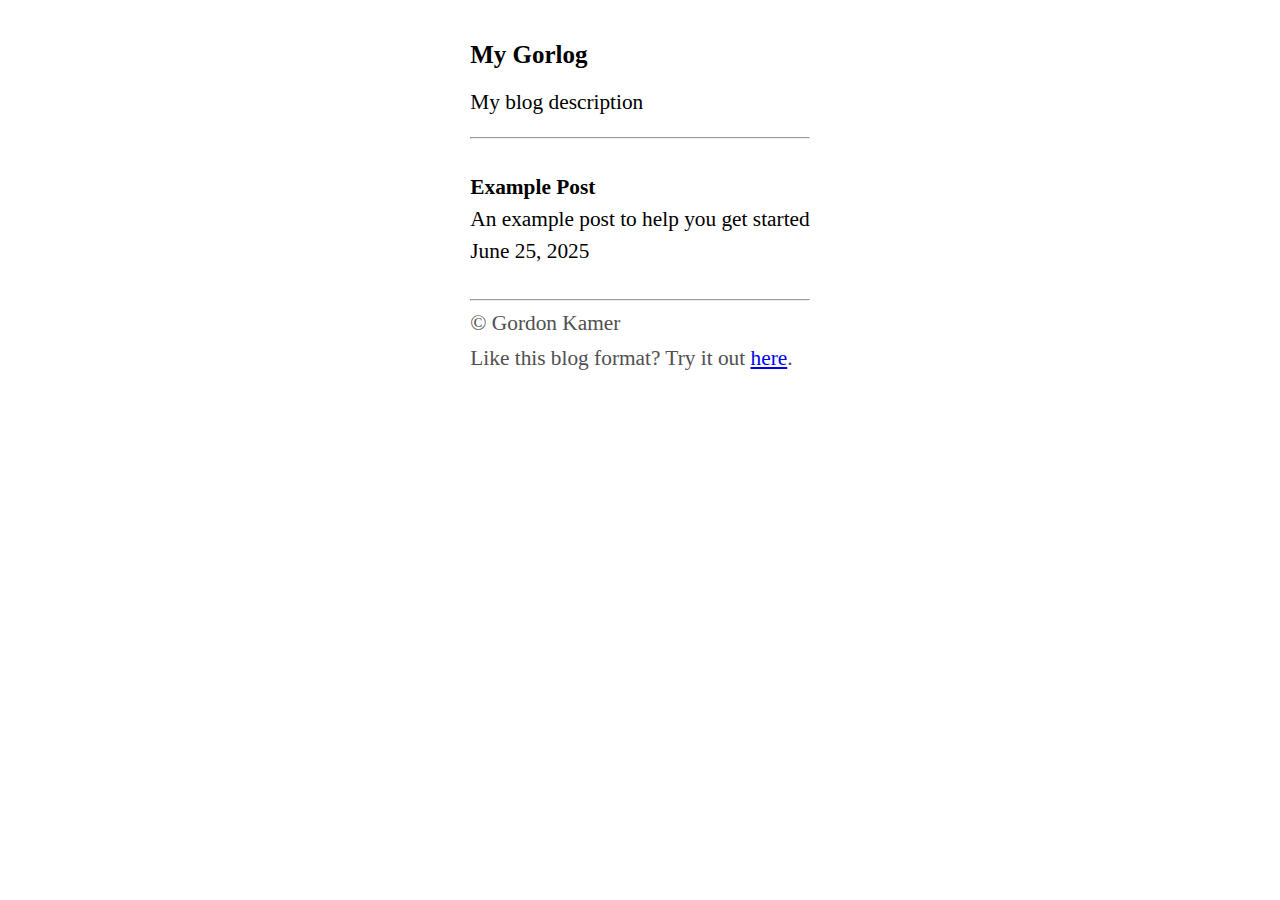
<file: gorlog/index.html>
<html>    
    <head>
        <meta charset="UTF-8">
        <meta name="viewport" content="width=device-width, initial-scale=1.0">
        <link rel="shortcut icon" type="image/x-icon" href="/gorlog/static/favicon.ico">
        <link rel="stylesheet" href="/gorlog/static/gorlog.css">
        <script src="/gorlog/config.js"></script>
        <script src="/gorlog/static/gorlog.js"></script>
        <title>
            My Gorlog
        </title>
        <meta property="og:description"
            content="My blog description"
        />
    </head>
    <body>
        <div id="home-page-dummy-element"></div>
        <div id="articles">
            <!-- Populated by Javascript -->
            <!-- Place articles in config.js -->
        </div>
    </body>
</html>
</file>
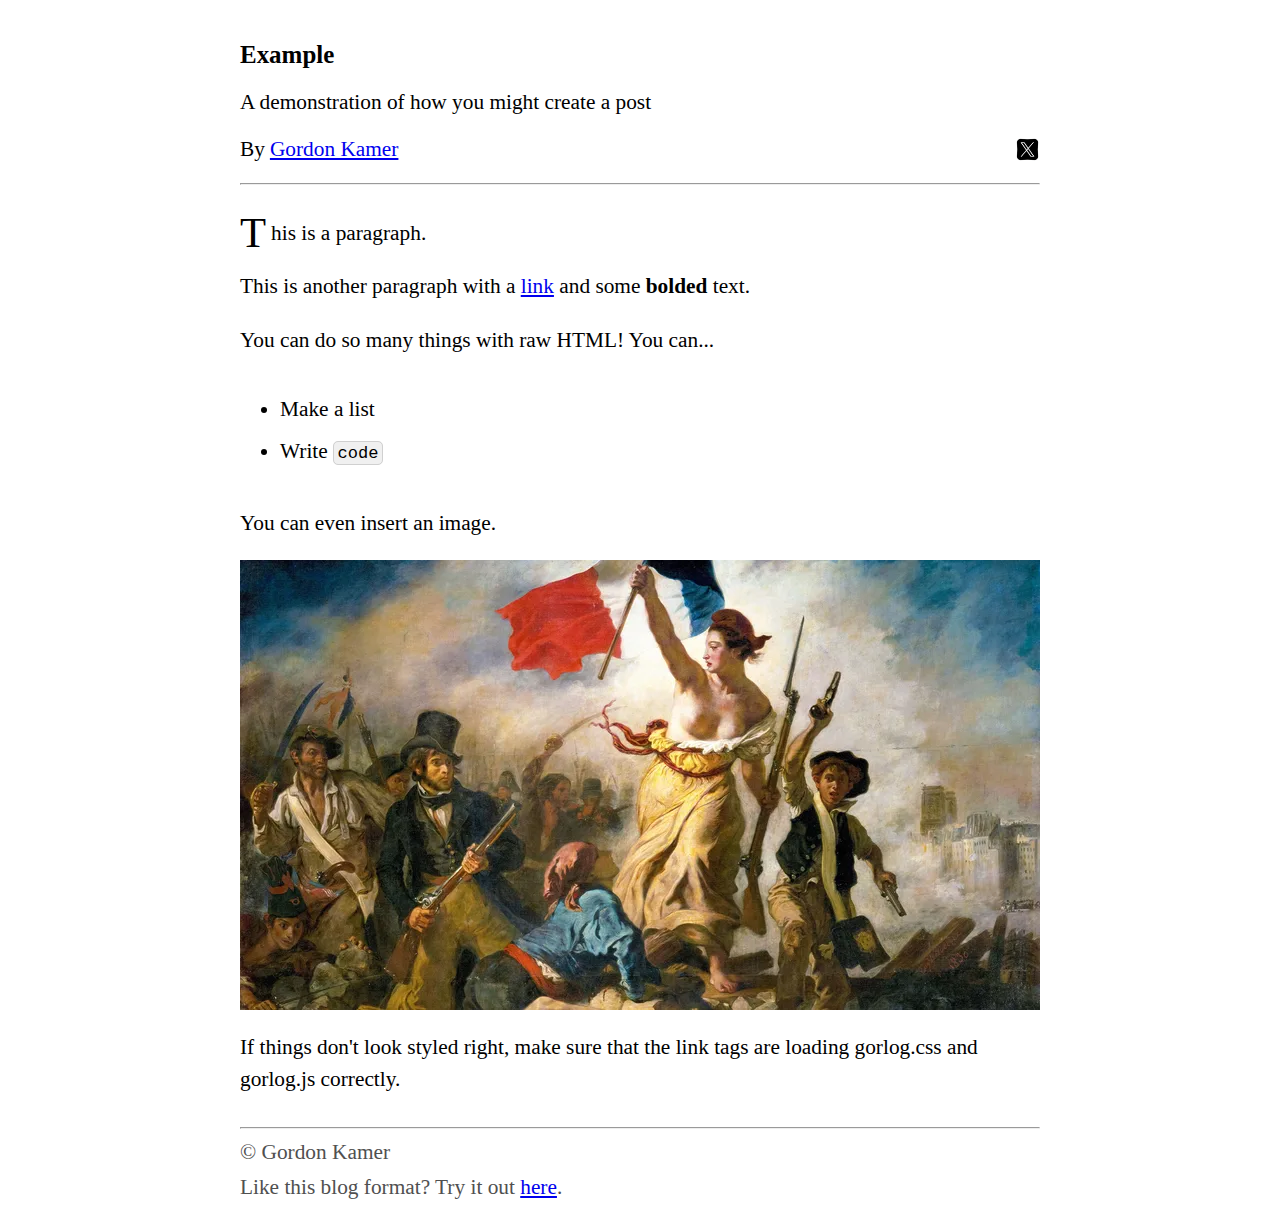
<file: gorlog/p/example-post/index.html>
<html data-template-version="1.0">
    <!-- Place this template inside a folder inside p, like p/my-blog-post/index.html -->
    
    <head>
        <meta charset="UTF-8">
        <meta name="viewport" content="width=device-width, initial-scale=1.0">
        <link rel="shortcut icon" type="image/x-icon" href="/gorlog/static/favicon.ico">
        <link rel="stylesheet" href="/gorlog/static/gorlog.css">
        <script src="/gorlog/config.js"></script>
        <script src="/gorlog/static/gorlog.js"></script>
        
        <!-- MODIFY THESE FOR EACH ENTRY -->
        <!-- KEEP UP TO DATE WITH POST LIST IN config.js AS NEEDED -->
        <title>
            Example
        </title>
        <meta property="og:article:author" content="Gordon Kamer" />
        <meta property="og:description"
            content="A demonstration of how you might create a post"
        />
        <meta property="og:article:published_time"
            content="2025-06-25"
        />

    </head>
    <body>
        <!-- Here is where you write your article -->
        <p>
            This is a paragraph.
        </p>
        <p>
            This is another paragraph with a <a href="https://youtube.com/watch?v=dQw4w9WgXcQ">link</a> and some <b>bolded</b> text.
        </p>
        <p>
            You can do so many things with raw HTML! You can...
            <ul>
                <li>Make a list</li>
                <li>Write <code>code</code></li>
            </ul>
            You can even insert an image.
        </p>
        <img class="full-width" src="/gorlog/static/example-image.png" />
        <p>
            If things don't look styled right, make sure that the link tags are loading gorlog.css and gorlog.js correctly.
        </p>
    </body>
</html>
</file>
<file: gorlog/static/gorlog.css>
body {
    font-size: 16pt;
    font-family: 'Times New Roman', Times, serif;
}

/* Contains all of body */
#container {
    margin: 1rem 20px;
    display: flex;
    justify-content: center;
}

/* Placed inside #container and is centered */
#centered-container {
    max-width: 800px;
}

/* Placed inside #centered-container as the direct parent to the content */
#content-container {
    margin: 2rem 0px;
    line-height: 1.5em;
}

/* Drop cap is placed on the first letter of the first <p> tag */
#content-container p:first-of-type::first-letter {
    font-size: 2em;
    float: left;
    margin-right: 5px;
}

/* For images especially */
.full-width {
    width: 100%;
}

/* List formatting */
li {
    padding: 5px 0px;
}

ul, ol {
    margin: 2rem 0px;
}

/* Remove default margin for headers */
h1, h2, h3, h4, h5, h6 {
    margin-bottom: 0px;
    padding-bottom: 0px;
}

/* pre is for multi-line code; code is for in-line. */
pre, code {
    font-size: .8em;
    white-space: pre-wrap;
    background: #f0f0f0;
    padding: .1em .2em;
    border: 1px solid #d0d0d0;
    border-radius: 5px;
}

pre {
    width: 100%;
    overflow: scroll;
    padding: 10px;
}

/* Author's area in the header */
.social-icon {
    width: 25px;
    height: 25px;
}

#author-block {
    display: flex;
    align-items: center;
    gap: 5px;
}

/* For the home page, we make the article items links but don't want them to look like links. */
.article-item a {
    all: unset;
    cursor: pointer;
}

.article-item a:hover {
    text-decoration: underline;
}

/* The footer is two divs stacked with passive colored text */
#footer {
    display: flex;
    flex-direction: column;
    gap: 10px;
    color: #505050;
}
</file>
